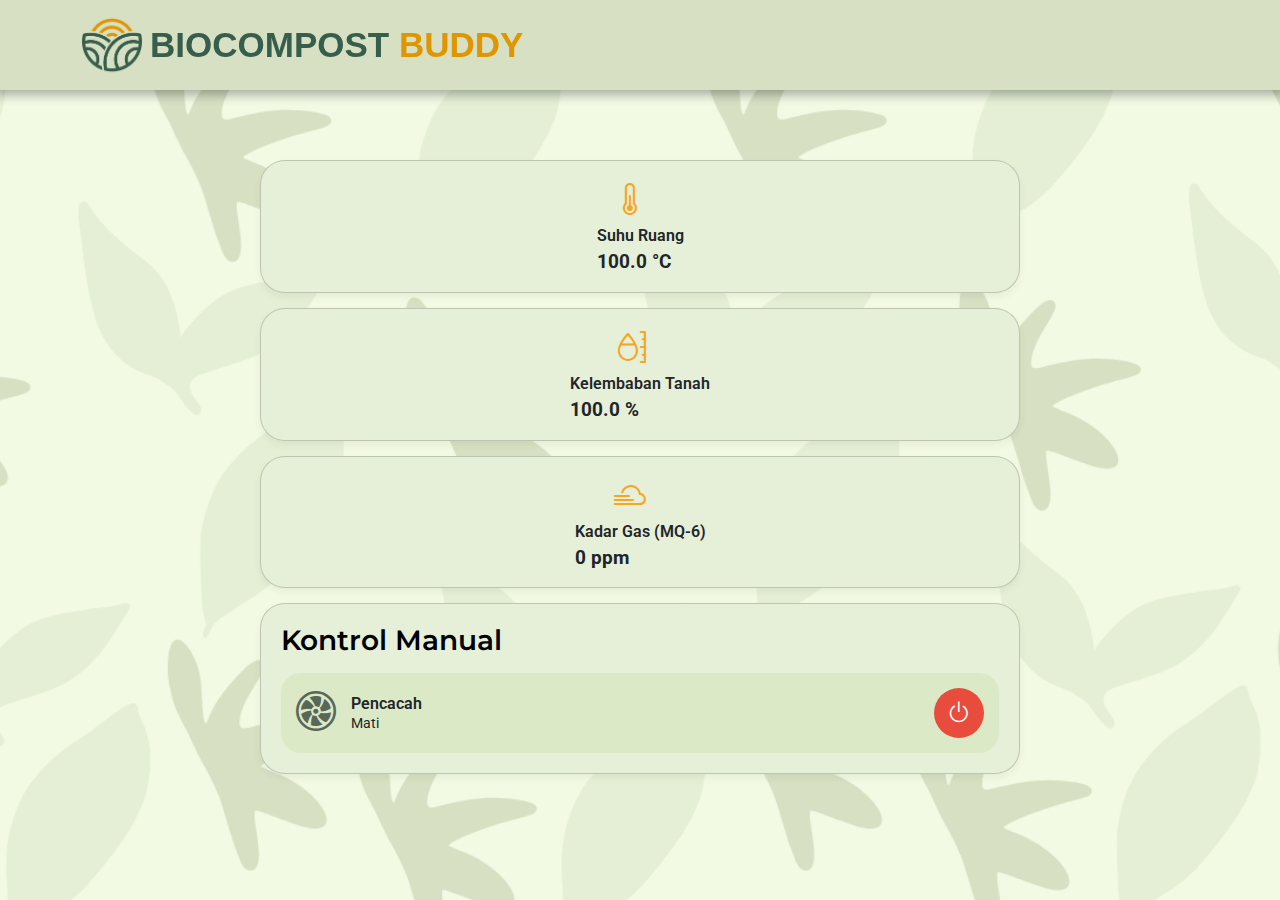
<file: home.html>
<!DOCTYPE html>
<html lang="en">

<head>
  <meta charset="utf-8">
  <meta content="width=device-width, initial-scale=1.0" name="viewport">
  <title>BioCompost Buddy</title>
  <meta name="description" content="">
  <meta name="keywords" content="">

  <!-- Favicons -->
  <link href="assets/img/Logo_3D_Trans.png" rel="icon">
  <link href="assets/img/Logo_3D_Trans.png" rel="apple-touch-icon">

  <!-- Fonts -->
  <link href="https://fonts.googleapis.com" rel="preconnect">
  <link href="https://fonts.gstatic.com" rel="preconnect" crossorigin>
  <link href="https://fonts.googleapis.com/css2?family=Roboto:ital,wght@0,100;0,300;0,400;0,500;0,700;0,900;1,100;1,300;1,400;1,500;1,700;1,900&family=Montserrat:ital,wght@0,100;0,200;0,300;0,400;0,500;0,600;0,700;0,800;0,900;1,100;1,200;1,300;1,400;1,500;1,600;1,700;1,800;1,900&family=Poppins:ital,wght@0,100;0,200;0,300;0,400;0,500;0,600;0,700;0,800;0,900;1,100;1,200;1,300;1,400;1,500;1,600;1,700;1,800;1,900&display=swap" rel="stylesheet">

  <!-- Vendor CSS Files -->
  <link href="assets/vendor/bootstrap/css/bootstrap.min.css" rel="stylesheet">
  <link href="assets/vendor/bootstrap-icons/bootstrap-icons.css" rel="stylesheet">
  <link href="assets/vendor/aos/aos.css" rel="stylesheet">
  <link href="assets/vendor/glightbox/css/glightbox.min.css" rel="stylesheet">
  <link href="assets/vendor/swiper/swiper-bundle.min.css" rel="stylesheet">

  <!-- Main CSS File -->
  <link href="assets/css/main.css" rel="stylesheet">

</head>

<body class="index-page">

  <header id="header" class="header d-flex align-items-center fixed-top">
    <div class="container-fluid container-xl position-relative d-flex align-items-center justify-content-between">

      <a href="index.html" class="logo d-flex align-items-center">
        <img src="assets/img/Logo.png" alt="">
        <h1 style="font-family: Arial, sans-serif; font-weight: 750; font-size: 35px; text-transform: uppercase; margin: 0;">
            <span style="color:#375D4C;">BIOCOMPOST</span> <span style="color:#DF9600;">BUDDY</span>
        </h1>
          
      </a>

    </div>
  </header>

  <main class="main" style="background: url('assets/img/BG.png') no-repeat center center/cover; height:100vh;">
      <!-- Section Home -->
      <section id="home" style="padding-top: 10rem;">
        <div class="card sensor-card">
            <i class="bi bi-thermometer-half"></i>
            <div class="sensor-info">
                <p>Suhu Ruang</p>
                <span>100.0 &deg;C</span>
            </div>
        </div>
    
        <div class="card sensor-card">
            <i class="bi bi-moisture"></i>
            <div class="sensor-info">
                <p>Kelembaban Tanah</p>
                <span>100.0 %</span>
            </div>
        </div>
    
        <!-- Sensor MQ-6 -->
        <div class="card sensor-card">
            <i class="bi bi-cloud-fog2"></i>
            <div class="sensor-info">
                <p>Kadar Gas (MQ-6)</p>
                <span>0 ppm</span>
            </div>
        </div>
    
        <div class="card manual-control-card">
            <h3>Kontrol Manual</h3>
            <div class="control-item" id="chopper-control">
                <div class="control-info">
                    <i class="bi bi-fan blade-icon" id="bladeIcon"></i>
                    <p>Pencacah <br><span id="chopperStatus">Mati</span></p>
                </div>
                <button class="power-button off" id="powerButton">
                    <i class="bi bi-power"></i>
                </button>
            </div>
        </div>
    </section>
    

  <!-- Scroll Top -->
  <a href="#" id="scroll-top" class="scroll-top d-flex align-items-center justify-content-center"><i class="bi bi-arrow-up-short"></i></a>

  <!-- Preloader -->
  <div id="preloader"></div>

  <!-- Vendor JS Files -->
  <script src="assets/vendor/bootstrap/js/bootstrap.bundle.min.js"></script>
  <script src="assets/vendor/php-email-form/validate.js"></script>
  <script src="assets/vendor/aos/aos.js"></script>
  <script src="assets/vendor/glightbox/js/glightbox.min.js"></script>
  <script src="assets/vendor/purecounter/purecounter_vanilla.js"></script>
  <script src="assets/vendor/imagesloaded/imagesloaded.pkgd.min.js"></script>
  <script src="assets/vendor/isotope-layout/isotope.pkgd.min.js"></script>
  <script src="assets/vendor/swiper/swiper-bundle.min.js"></script>

  <!-- Main JS File -->
  <script src="assets/js/main.js"></script>

</body>

</html>
</file>
<file: assets/css/main.css>
/* Fonts */
:root {
  --default-font: "Roboto", system-ui, -apple-system, "Segoe UI", Roboto, "Helvetica Neue", Arial, "Noto Sans", "Liberation Sans", sans-serif, "Apple Color Emoji", "Segoe UI Emoji", "Segoe UI Symbol", "Noto Color Emoji";
  --heading-font: "Montserrat", sans-serif;
}

/* Global Colors */
:root {
  --background-color: #F2FAE4;
  --default-color: #666666;
  --heading-color: #000000;
  --accent-color: #313131;
  --contrast-color: #ffffff;
}

/* Smooth scroll */
:root {
  scroll-behavior: smooth;
}

/*--------------------------------------------------------------
# General Styling
--------------------------------------------------------------*/
body {
  color: var(--default-color);
  background-color: var(--background-color);
  font-family: var(--default-font);
}

a {
  color: var(--accent-color);
  text-decoration: none;
  transition: 0.3s;
}

a:hover {
  color: color-mix(in srgb, var(--accent-color), transparent 25%);
  text-decoration: none;
}

h1, h2, h3, h4, h5, h6 {
  color: var(--heading-color);
  font-family: var(--heading-font);
}

/*--------------------------------------------------------------
# Header
--------------------------------------------------------------*/
.header {
  --background-color: #D7E0C3;
  background-color: var(--background-color);
  padding: 15px 0;
  transition: all 0.5s;
  z-index: 997;
  box-shadow: 0 0 10px 5px rgba(0, 0, 0, 0.3);
}

.header .logo {
  line-height: 1;
}

.header .logo img {
  max-height: 60px;
  margin-right: 8px;
}

.header .logo h1 {
  font-size: 30px;
  margin: 0;
  font-weight: 700;
  color: var(--heading-color);
}

.scrolled .header {
  isolation: isolate;
  border-bottom: #D7E0C3;
}

/*--------------------------------------------------------------
# Preloader
--------------------------------------------------------------*/
#preloader {
  position: fixed;
  inset: 0;
  z-index: 999999;
  overflow: hidden;
  background: var(--background-color);
  transition: all 0.6s ease-out;
}

#preloader:before {
  content: "";
  position: fixed;
  top: calc(50% - 30px);
  left: calc(50% - 30px);
  border: 6px solid #ffffff;
  border-color: var(--accent-color) transparent var(--accent-color) transparent;
  border-radius: 50%;
  width: 60px;
  height: 60px;
  animation: animate-preloader 1.5s linear infinite;
}

@keyframes animate-preloader {
  0% { transform: rotate(0deg); }
  100% { transform: rotate(360deg); }
}

/*--------------------------------------------------------------
# Scroll Top Button
--------------------------------------------------------------*/
.scroll-top {
  position: fixed;
  visibility: hidden;
  opacity: 0;
  right: 15px;
  bottom: 15px;
  z-index: 99999;
  background-color: var(--accent-color);
  width: 40px;
  height: 40px;
  border-radius: 4px;
  transition: all 0.4s;
}

.scroll-top i {
  font-size: 24px;
  color: var(--contrast-color);
  line-height: 0;
}

.scroll-top:hover {
  background-color: color-mix(in srgb, var(--accent-color), transparent 20%);
}

.scroll-top.active {
  visibility: visible;
  opacity: 1;
}

/*--------------------------------------------------------------
# Sections Styling
--------------------------------------------------------------*/

/* Opening Section (index.html) */
#opening {
  height: 100vh;
  display: flex;
  align-items: center;
  justify-content: center;
  text-align: center;
  font-family: Arial, sans-serif;
  background: url("../assets/img/BG.png") no-repeat center center/cover;
}

#opening .content {
  /* Added a wrapper for easier centering if needed */
}

#opening .logo {
  width: 200px;
  margin-bottom: 20px;
}

#opening h1 {
  font-size: 48px;
  font-weight: 900;
  text-transform: uppercase;
  margin: 10px 0;
}

#opening p {
  font-size: 14px;
  letter-spacing: 2px;
  color: #000;
  margin-bottom: 30px;
}

#opening .btn {
  background: #375D4C;
  color: white;
  padding: 12px 30px;
  border-radius: 12px;
  text-decoration: none;
  font-weight: bold;
  font-size: 16px;
  box-shadow: 0 4px 10px rgba(0,0,0,0.2);
  transition: 0.3s;
}

#opening .btn:hover {
  background: #2d4b3d;
  transform: scale(1.05);
}

/* Home Section (home.html) */
#home {
  width: 100%;
  max-width: 400px;
  padding: 20px;
  box-sizing: border-box;
  display: flex;
  flex-direction: column;
  gap: 15px;
  margin-left: auto;
  margin-right: auto;
}

.card {
  background-color: #e6f0d8;
  border-radius: 25px;
  padding: 15px 20px;
  box-shadow: 0 4px 8px rgba(0, 0, 0, 0.05);
  display: flex;
  align-items: center;
}

.sensor-card i {
  font-size: 2rem;
  color: #f5a623;
  margin-right: 20px;
}

.sensor-info p {
  margin: 0;
  font-size: 1rem;
  font-weight: 600;
}

.sensor-info span {
  font-size: 1.2rem;
  font-weight: 700;
}

.manual-control-card {
  flex-direction: column;
  align-items: flex-start;
  padding: 20px;
}

.manual-control-card h3 {
  margin: 0 0 15px 0;
  font-weight: 600;
}

.control-item {
  background-color: #dce9c7;
  width: 100%;
  border-radius: 20px;
  padding: 10px 15px;
  display: flex;
  justify-content: space-between;
  align-items: center;
  box-sizing: border-box;
}

.control-info {
  display: flex;
  align-items: center;
  gap: 15px;
}

.control-info p {
  margin: 0;
  font-weight: 600;
  line-height: 1.2;
}

.control-info span {
  font-weight: 400;
  font-size: 0.9rem;
}

.blade-icon {
  font-size: 2.5rem;
  color: #586858;
}

.blade-icon.rotate {
  animation: spin 1s linear infinite;
}

@keyframes spin {
  from { transform: rotate(0deg); }
  to { transform: rotate(360deg); }
}

.power-button {
  width: 50px;
  height: 50px;
  border-radius: 50%;
  border: none;
  cursor: pointer;
  font-size: 1.5rem;
  color: white;
  display: flex;
  justify-content: center;
  align-items: center;
  transition: background-color 0.3s ease;
}

.power-button.off {
  background-color: #e74c3c;
}

.power-button.on {
  background-color: #2ecc71;
}

/* Responsive Styling */
@media (min-width: 768px) {
  #home {
    max-width: 600px; 
  }
}

@media (min-width: 1024px) {
  #home {
    max-width: 800px;
  }
}
</file>
